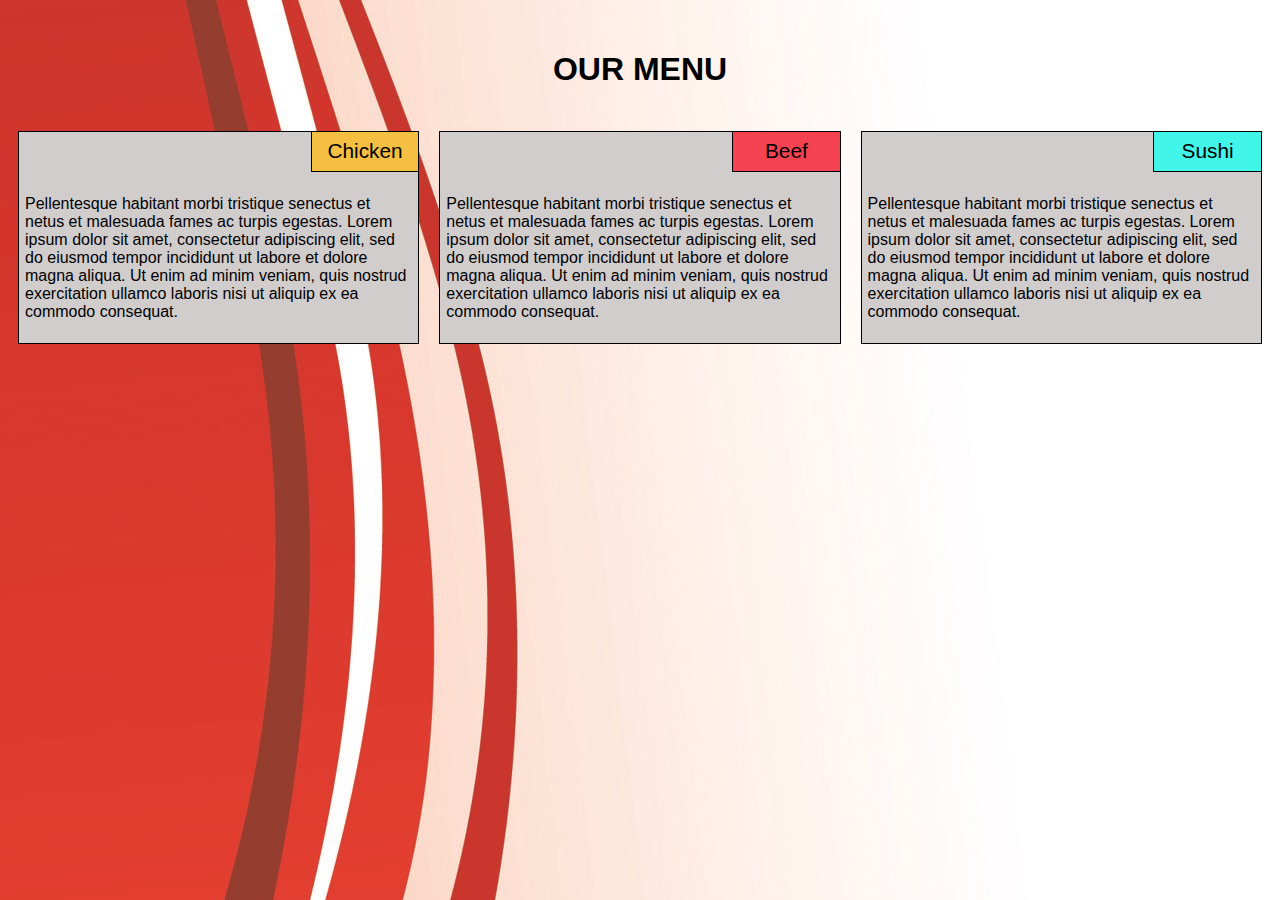
<file: module-2-solution/index.html>
<!DOCTYPE html>
<html>
<head>
	<meta charset="utf-8">
	<meta name="viewport" content="width=device-width, initial-scale=1">
	<link rel="stylesheet" type="text/css" href="css/styles.css">
	<title>Module 2 Solution</title>
</head>
<body>

	<div id="menu"> OUR MENU </div>
	<br>
	<div class="row">
	<div class="col-lg-4 col-md-6 col-sm-12">	
		<section>
		<div class="heading" id="chicken">Chicken</div>
		<p>	
			Pellentesque habitant morbi tristique senectus et netus et malesuada fames ac turpis egestas. Lorem ipsum dolor sit amet, consectetur adipiscing elit, sed do eiusmod tempor incididunt ut labore et dolore magna aliqua. Ut enim ad minim veniam, quis nostrud exercitation ullamco laboris nisi ut aliquip ex ea commodo consequat. 
		</p>	
		</section>
	</div>	
	</div>

	<div class="row">
	<div class="col-lg-4 col-md-6 col-sm-12">	
		<section>
		<div class="heading" id="beef">Beef</div>
		<p>	
			Pellentesque habitant morbi tristique senectus et netus et malesuada fames ac turpis egestas. Lorem ipsum dolor sit amet, consectetur adipiscing elit, sed do eiusmod tempor incididunt ut labore et dolore magna aliqua. Ut enim ad minim veniam, quis nostrud exercitation ullamco laboris nisi ut aliquip ex ea commodo consequat. 
		</p>	
		</section>
	</div>	
	</div>

	<div class="row">
	<div class="col-lg-4 col-md-12 col-sm-12">	
		<section>
		<div class="heading" id="sushi">Sushi</div>
		<p>	
			Pellentesque habitant morbi tristique senectus et netus et malesuada fames ac turpis egestas. Lorem ipsum dolor sit amet, consectetur adipiscing elit, sed do eiusmod tempor incididunt ut labore et dolore magna aliqua. Ut enim ad minim veniam, quis nostrud exercitation ullamco laboris nisi ut aliquip ex ea commodo consequat. 
		</p>	
		</section>
	</div>	
	</div>
	

</body>
</html>
</file>
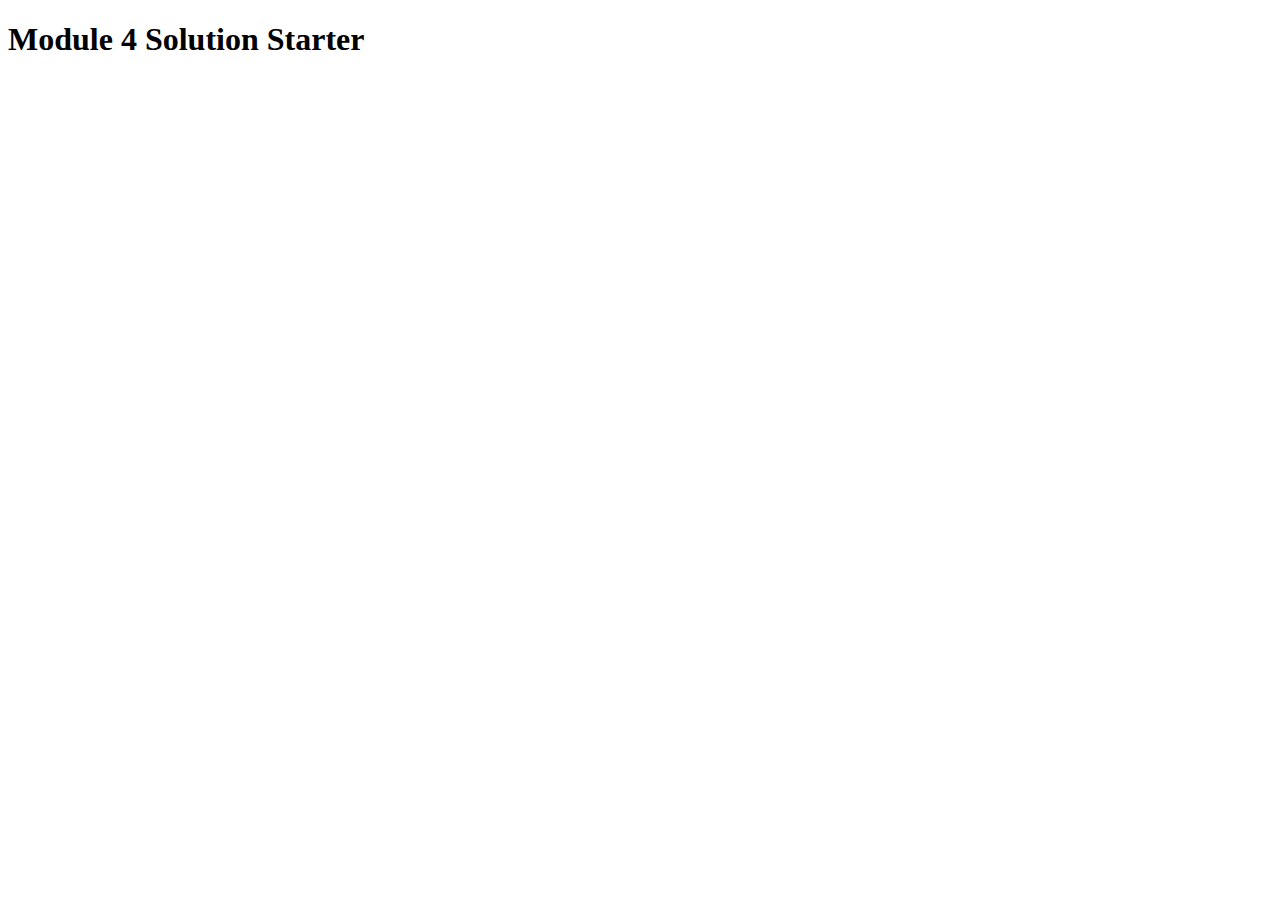
<file: module-4-solution/index.html>
<!DOCTYPE html>
<html>
<head>
  <meta charset="utf-8">
  <title>Module 4 Solution Starter</title>
  <script src="SpeakHello.js"></script>
  <script src="SpeakGoodBye.js"></script>
  <script src="script.js"></script>
</head>
<body>
  <h1>Module 4 Solution Starter</h1>
</body>
</html>
</file>
<file: module-2-solution/css/styles.css>
* {
	box-sizing: border-box;

}

body{
	background-image: url("background2.jpg");
}

#menu {
	margin-top: 4%;
	text-align: center;
	font-size: 200%;
	font-family: Verdana, Arial;
	font-weight: bold;

}

p {

	font-family: Trebuchet MS, Arial; 
}
section {

	 border: 1px solid black;
	 padding: 6px;
	 background-color: #d1cdcd;

}

.heading {
	border: 1px solid black;
	position: relative;
	margin-left: 72%;
	left: 7px;
	bottom: 7px;
	padding: 2%;
	font-size: 130%;
}

#beef {
	background-color: #f54251;
	text-align: center;
	font-family: Verdana, Arial;
}

#chicken {
	background-color: #f5bf42;
	text-align: center;
	font-family: Verdana, Arial;
}

#sushi {
	background-color: #42f5e9;
	text-align: center;
	font-family: Verdana, Arial;
}
.row {
	width: 100%
}

/********** Desktop devices only **********/
@media (min-width: 992px) {
  .col-lg-1, .col-lg-2, .col-lg-3, .col-lg-4, .col-lg-5, .col-lg-6, .col-lg-7, .col-lg-8, .col-lg-9, .col-lg-10, .col-lg-11, .col-lg-12 {
  	float: left;
  	margin-left: auto;
	margin-right: auto;
	margin-top: 15px;
	margin-bottom: 15px;
	padding: 10px;
  }
  .col-lg-1 {
    width: 8.33%;
  }
  .col-lg-2 {
    width: 16.66%;
  }
  .col-lg-3 {
    width: 25%;
  }
  .col-lg-4 {
    width: 33.33%;
  }
  .col-lg-5 {
    width: 41.66%;
  }
  .col-lg-6 {
    width: 50%;
  }
  .col-lg-7 {
    width: 58.33%;
  }
  .col-lg-8 {
    width: 66.66%;
  }
  .col-lg-9 {
    width: 74.99%;
  }
  .col-lg-10 {
    width: 83.33%;
  }
  .col-lg-11 {
    width: 91.66%;
  }
  .col-lg-12 {
    width: 100%;
  }
}

/********** Tablet devices only **********/
@media (min-width: 768px) and (max-width: 991px) {
  .col-md-1, .col-md-2, .col-md-3, .col-md-4, .col-md-5, .col-md-6, .col-md-7, .col-md-8, .col-md-9, .col-md-10, .col-md-11, .col-md-12 {
  	float: left;
  	margin-left: auto;
	margin-right: auto;
	margin-top: 15px;
	margin-bottom: 15px;
	padding: 10px;
  }
  .col-md-1 {
    width: 8.33%;
  }
  .col-md-2 {
    width: 16.66%;
  }
  .col-md-3 {
    width: 25%;
  }
  .col-md-4 {
    width: 33.33%;
  }
  .col-md-5 {
    width: 41.66%;
  }
  .col-md-6 {
    width: 50%;
  }
  .col-md-7 {
    width: 58.33%;
  }
  .col-md-8 {
    width: 66.66%;
  }
  .col-md-9 {
    width: 74.99%;
  }
  .col-md-10 {
    width: 83.33%;
  }
  .col-md-11 {
    width: 91.66%;
  }
  .col-md-12 {
    width: 100%;
  }
}

/********** Mobile devices only **********/
@media (max-width: 767px) {
  .col-sm-1, .col-sm-2, .col-sm-3, .col-sm-4, .col-sm-5, .col-sm-6, .col-sm-7, .col-sm-8, .col-sm-9, .col-sm-10, .col-sm-11, .col-sm-12 {
  	float: left;
  	margin-left: auto;
	margin-right: auto;
	margin-top: 15px;
	margin-bottom: 15px;
	padding: 10px;
  }
  .col-sm-1 {
    width: 8.33%;
  }
  .col-sm-2 {
    width: 16.66%;
  }
  .col-sm-3 {
    width: 25%;
  }
  .col-sm-4 {
    width: 33.33%;
  }
  .col-sm-5 {
    width: 41.66%;
  }
  .col-sm-6 {
    width: 50%;
  }
  .col-sm-7 {
    width: 58.33%;
  }
  .col-sm-8 {
    width: 66.66%;
  }
  .col-sm-9 {
    width: 74.99%;
  }
  .col-sm-10 {
    width: 83.33%;
  }
  .col-sm-11 {
    width: 91.66%;
  }
  .col-sm-12 {
    width: 100%;
  }
}
</file>
